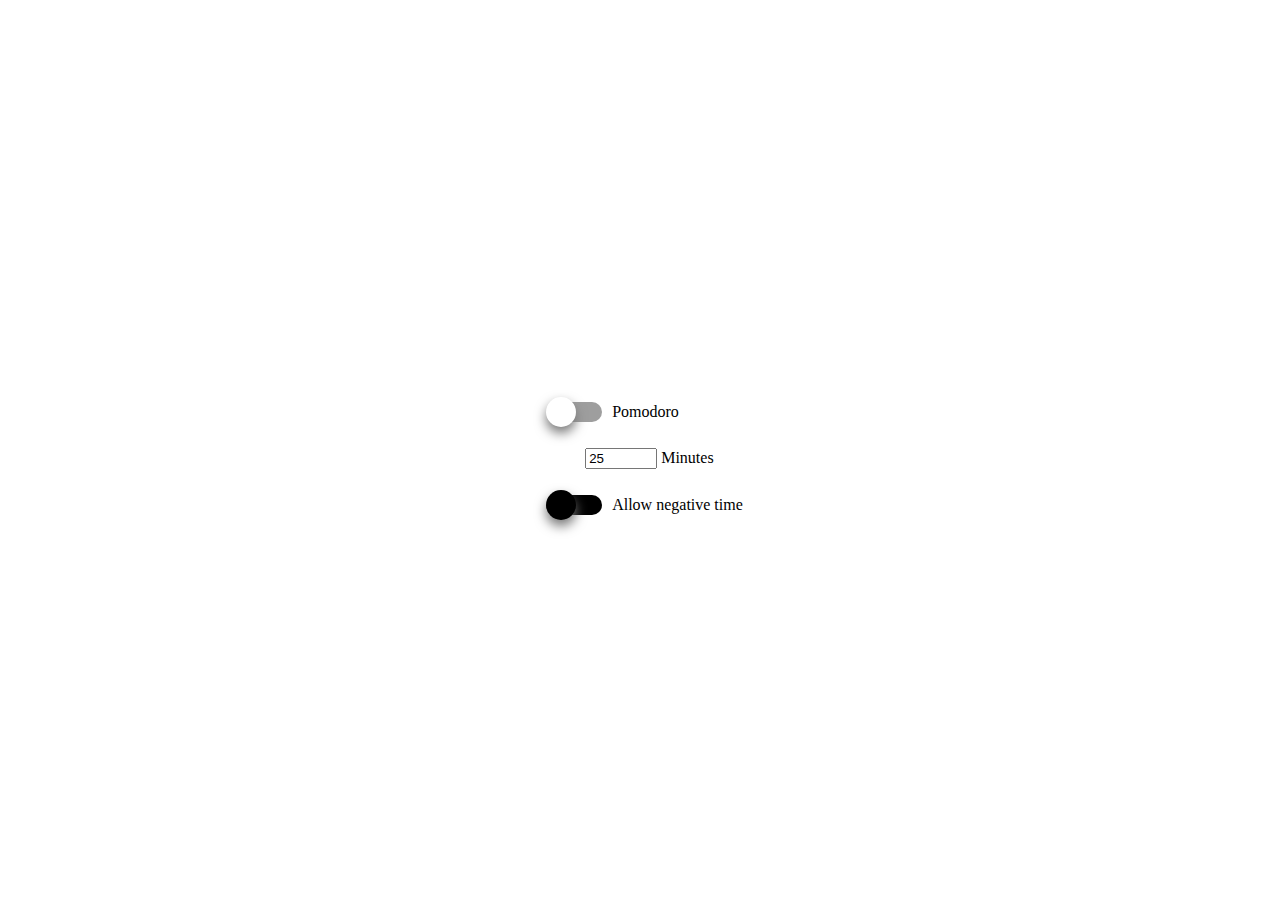
<file: settings/index.html>
<!doctype html>
<html lang="en">

<head>
  <meta charset="utf-8">
  <title>Timer - Settings</title>

	<link rel="stylesheet" type="text/css" href="/settings/style.css">
</head>

<body>


	<div class="center">

		<div class="switch">
			<div>
				<input  id="pomodoro" type="checkbox">
				<label for="pomodoro"></label>
			</div>
			<span>Pomodoro</span>
		</div>
		<div class="input">
			<input type="number" id="pomodoro-minutes" value="25" step="5" min="5" max="60">
			<span>Minutes</span>
		</div>
		<div class="switch">
			<div>
				<input  id="negative" type="checkbox" disabled="true">
				<label for="negative"></label>
			</div>
			<span>Allow negative time</span>
		</div>

	</div>

	<script src="/settings/script.js">

	</script>

</body>

</html>
</file>
<file: settings/style.css>
body, html {
  height: 100%;
  display: grid;
}

.center {
  margin: auto;
}

.input{
  margin-left: 4rem;
}
.input > input[type="number"]  {
  width: 4rem;
}

.switch {
  display: flex;
  flex-direction: row;
  align-items: center;
  padding: 1rem;
}

.switch > div{
  position: relative;
  width: 55px;
  -webkit-user-select: none;
  -moz-user-select: none;
  -ms-user-select: none;
  margin: 10px;
}

.switch > div > input[type="checkbox"] {
  display: none;
}

.switch > div > label {
  display: block;
  overflow: hidden;
  cursor: pointer;
  height: 20px;
  padding: 0;
  line-height: 20px;
  border: 0px solid #FFFFFF;
  border-radius: 30px;
  background-color: #9E9E9E;
}

.switch > div > label:before {
  content: "";
  display: block;
  width: 30px;
  margin: -5px;
  background: #FFFFFF;
  position: absolute;
  top: 0;
  bottom: 0;
  right: 31px;
  border-radius: 30px;
  box-shadow: 0 6px 12px 0px #757575;
}

.switch > div > input[type="checkbox"]:checked + label {
  background-color: #42A5F5;
}

.switch > div > input[type="checkbox"]:checked + label, .switch > div > input[type="checkbox"]:checked + label:before {
  border-color: #42A5F5;
}

.switch > div > input[type="checkbox"]:checked {
  margin-left: 0;
}

.switch > div > input[type="checkbox"]:checked + label:before {
  right: 0px;
  background-color: #2196F3;
  box-shadow: 3px 6px 18px 0px rgba(0, 0, 0, 0.2);
}


.switch > div > input:disabled + label {
  background-color: black;
}

.switch > div > input:disabled + label, .switch > div > input:disabled + label:before {
  border-color: black;
}

.switch > div > input:disabled + label:before {
  background-color: black;
}
</file>
